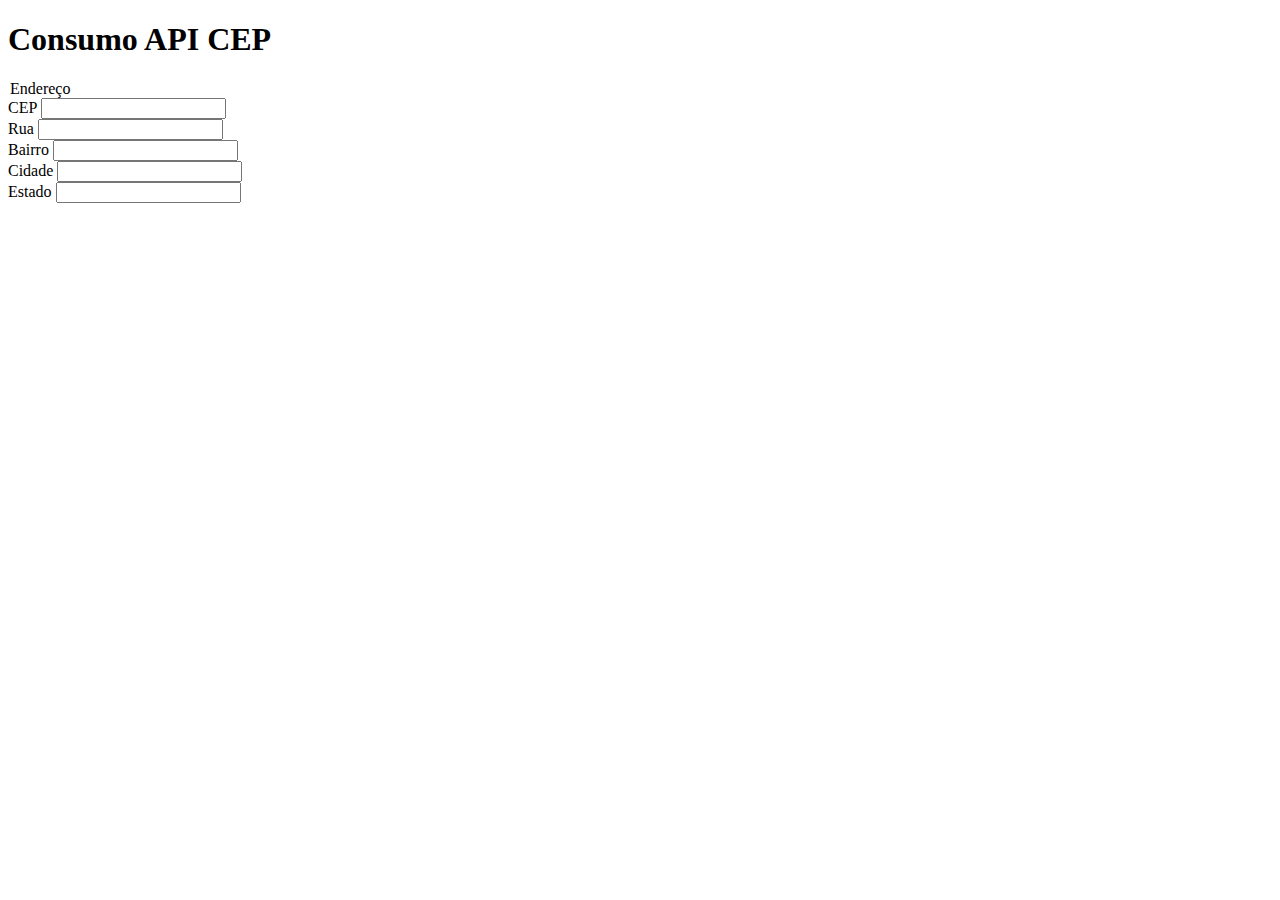
<file: apiCep/index.html>
<!DOCTYPE html>
<html lang="pt-br">
<head>
    <meta charset="UTF-8">
    <meta http-equiv="X-UA-Compatible" content="IE=edge">
    <meta name="viewport" content="width=device-width, initial-scale=1.0">
    <title>API</title>
</head>
<body>
    <h1>Consumo API CEP</h1>
        <legend>Endereço</legend>
        <label for="cep">CEP</label>
        <input type="text" id="cep" autocomplete="off">
        <br>
        <label for="rua">Rua</label>
        <input type="text" id="rua" readonly>
        <br>
        <label for="bairro">Bairro</label>
        <input type="text" id="bairro" readonly>
        <br>
        <label for="cidade">Cidade</label>
        <input type="text" id="cidade" readonly>
        <br>
        <label for="estado">Estado</label>
        <input type="text" id="estado" readonly>
        <br>
</body>
    <script>
        const preencherformulario = (endereço) =>{
            document.getElementById("rua").valeu = endereço.logradouro;
            document.getElementById("bairro").valeu = endereço.bairro;
            document.getElementById("cidade").valeu = endereço.localidade;
            document.getElementById("estado").valeu = endereço.ufc;

        }
            const cpfValido = (cep) =>{
                if ( cep.lenght == 8){
                    return true;
                }else{
                    return false;
                }
            }

            const pesquisarCep = async () =>{
                const cep = document.getElementById("cep").valeu;
                const url = 'http://viacep.com.br/ws/${cep}/json/';
                if(cepValido(cep)){
                    const dados = await fetch(url);
                    const endereço = await dados.json();
                    preencherFormulario(endereço);
                }
            }
        document.getElementById("cep").addEventListener("focusout",pesquisarCep);
    </script>
</html>
</file>
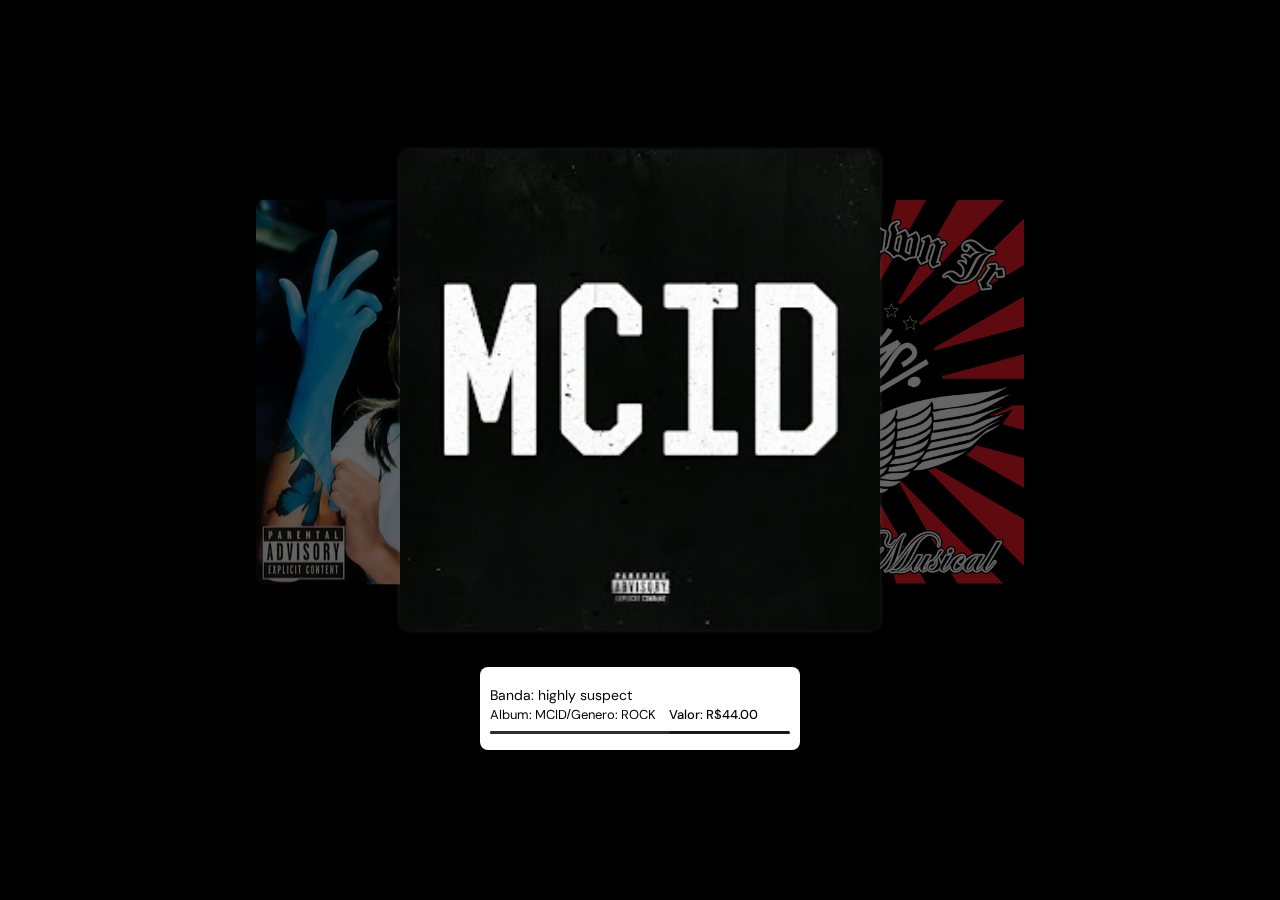
<file: FAKE_2/index.html>
<!DOCTYPE html>
<html lang="en">
<head>
  <meta charset="UTF-8">
  <meta http-equiv="X-UA-Compatible" content="IE=edge">
  <meta name="viewport" content="width=device-width, initial-scale=1.0">
  <title>Document</title>
  <link rel="stylesheet" href="style.css">
</head>
<body>
  <div class="container">
    <input type="radio" name="slider" id="item-1" checked>
    <input type="radio" name="slider" id="item-2">
    <input type="radio" name="slider" id="item-3">
  <div class="cards">
    <label class="card" for="item-1" id="song-1">
      <div id="imagem_AA"></div>
    </label>
    <label class="card" for="item-2" id="song-2">
      <div id="imagem_AB"></div>
    </label>
    <label class="card" for="item-3" id="song-3">
      <div id="imagem_AC"></div>
    </label>
  </div>
  <div class="player">
    <div class="upper-part">
    
      <div class="info-area" id="test">
        <label class="song-info" id="song-info-1">
          <div class="title" id="nome_AA"></div>
          <div class="sub-line">
            <div class="subtitle" id="disco_AA"></div>
            <div class="subtitle" id="estilo_AA"></div>
            <div class="time" id="preco_AA"></div>
          </div>
        </label>
        <label class="song-info" id="song-info-2">
          <div class="title" id="nome_AB"></div>
          <div class="sub-line">
            <div class="subtitle" id="disco_AB"></div>
            <div class="subtitle" id="estilo_AB"></div>
            <div class="time" id="preco_AB">4.05</div>
          </div>
        </label>
        <label class="song-info" id="song-info-3">
          <div class="title" id="nome_AC"></div>
          <div class="sub-line">
            <div class="subtitle" id="disco_AC"></div>
            <div class="subtitle" id="estilo_AC"></div>
            <div class="time" id="preco_AC"></div>
          </div>
        </label>
      </div>
    </div>
    <div class="progress-bar">
      <span class="progress"></span>
    </div>
  </div>
</div>
<script src="script.js"></script>
</body>
</html>
</file>
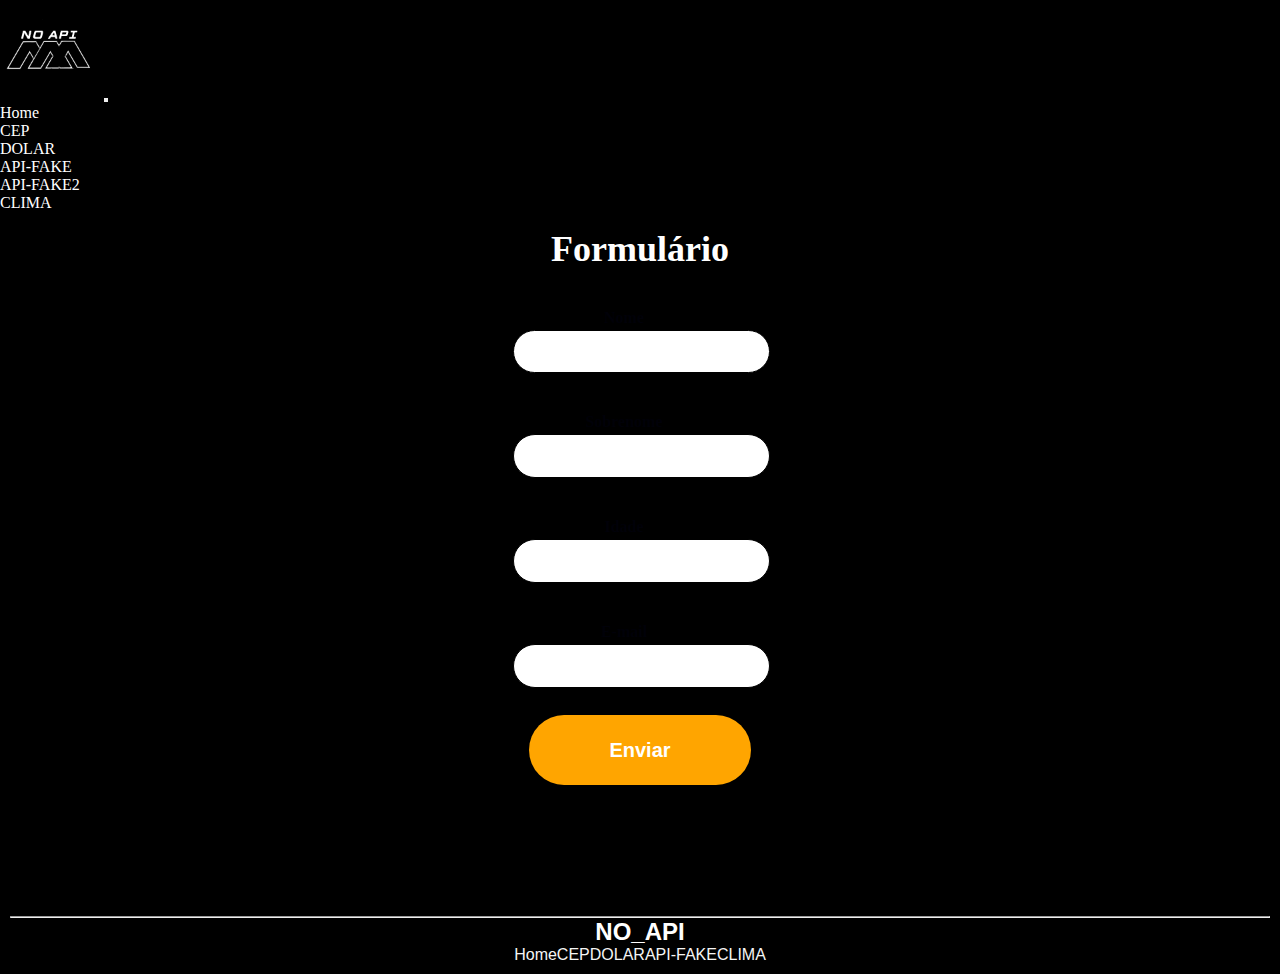
<file: Formulario/index.html>
<!DOCTYPE html>
<html lang="pt-br">
<head>
    <meta charset="UTF-8">
    <meta http-equiv="X-UA-Compatible" content="IE=edge">
    <meta name="viewport" content="width=device-width, initial-scale=1.0">
    <title>Formulario</title>
    <link rel="stylesheet" href="style.css">
    <link rel="stylesheet" href="https://stackpath.bootstrapcdn.com/bootstrap/4.1.3/css/bootstrap.min.css" integrity="sha384-MCw98/SFnGE8fJT3GXwEOngsV7Zt27NXFoaoApmYm81iuXoPkFOJwJ8ERdknLPMO" crossorigin="anonymous">
</head>
<body >
    <nav class="navbar navbar-expand-lg navbar-light " style="background-color: black; color:white;" >
        <a class="navbar-brand" href="#"><img src="img/_NO _API12 .png" width="100" height="100" class="d-inline-block align-top" alt="" ></a>
        <button class="navbar-toggler" type="button" data-toggle="collapse" data-target="#navbarNav" aria-controls="navbarNav" aria-expanded="false" aria-label="Alterna navegação" >
          <span class="navbar-toggler-icon" ></span>
        </button>
        <div class="collapse navbar-collapse justify-content-end" id="navbarNav" >
          <ul class="navbar-nav" >
            <li class="nav-item active"  >
              <a class="nav-link" href="../HOME API/index.html" style="color: white;" >Home</a>
            </li>
            <li class="nav-item">
              <a class="nav-link" href="../apiCep/.html" style="color: white;">CEP</a>
            </li>
            <li class="nav-item">
              <a class="nav-link" href="../dolar/indexdolar.html" style="color: white;">DOLAR</a>
            </li>
            <li class="nav-item">
              <a class="nav-link " href="../TEtsuo 001/TEstuo  api/index.html" style="color: white;">API-FAKE</a>
            </li>
            <li class="nav-item">
              <a class="nav-link " href="../FAKE_2/index.html" style="color: white;">API-FAKE2</a>
            </li>
            <li class="nav-item">
                <a class="nav-link " href="../clima/API CLIMA/index.html" style="color: white;" >CLIMA</a>
              </li>
          </ul>
        </div>
    </nav>
    
    <section class="banner">
        <h2 class="banner__titulo">Formulário</h2>
    </section>

    <main >
        <div class="dados"  >

            <div class="campo">
                <Label class="etiqueta">Nome</Label>

                <input type="text" id="nome" class="escrita"> <br>
            </div>


            <div class="campo">
                <Label class="etiqueta">Sobrenome</Label>

                <input type="text" id="sobrenome" class="escrita"><br>
            </div>

            <div class="campo">
                <Label class="etiqueta">Idade</Label>

                <input type="text" id="idade" class="escrita"><br>
            </div>

            <div class="campo">
                <Label class="etiqueta">E-mail</Label>

                <input type="email" id="email" class="escrita"><br>
            </div>
            <div class="bot">
                <button class="botao" onclick="guardaFormulario();">Enviar</button>
            </div>
        </div>
    

        <div class="print">
            <h2>Nome: <span id="nome_a"></span></h2>
            <p>sobrenome: <span id="sobrenome_a"></span></p>
            <p>Idade: <span id="idade_a"></span></p>
            <p>E-mail: <span id="email_a"></span></p>
        </div>
    </main>

    <footer class="rodape">
        <hr>

        <h2 class="rodape_titulo">NO_API</h2>

        <ul class="lista_rodape">

            <li class="rodape-item">
                <a class="nav-link" href="#">Home</a>
              </li>
              <li class="rodape-item">
                <a class="nav-link" href="#">CEP</a>
              </li>
              <li class="rodape-item">
                <a class="nav-link" href="#">DOLAR</a>
              </li>
              <li class="rodape-item">
                <a class="nav-link " href="#">API-FAKE</a>
              </li>
              <li class="rodape-item">
                  <a class="nav-link " href="#">CLIMA</a>
                </li>
        </ul>

        
    
    </footer>

    <script src="script.js"></script>

    <script src="https://code.jquery.com/jquery-3.3.1.slim.min.js" integrity="sha384-q8i/X+965DzO0rT7abK41JStQIAqVgRVzpbzo5smXKp4YfRvH+8abtTE1Pi6jizo" crossorigin="anonymous"></script>
    <script src="https://stackpath.bootstrapcdn.com/bootstrap/4.1.3/js/bootstrap.min.js" integrity="sha384-ChfqqxuZUCnJSK3+MXmPNIyE6ZbWh2IMqE241rYiqJxyMiZ6OW/JmZQ5stwEULTy" crossorigin="anonymous"></script>
    <script src="https://cdnjs.cloudflare.com/ajax/libs/popper.js/1.14.3/umd/popper.min.js" integrity="sha384-ZMP7rVo3mIykV+2+9J3UJ46jBk0WLaUAdn689aCwoqbBJiSnjAK/l8WvCWPIPm49" crossorigin="anonymous"></script>
</body>
</html>
</file>
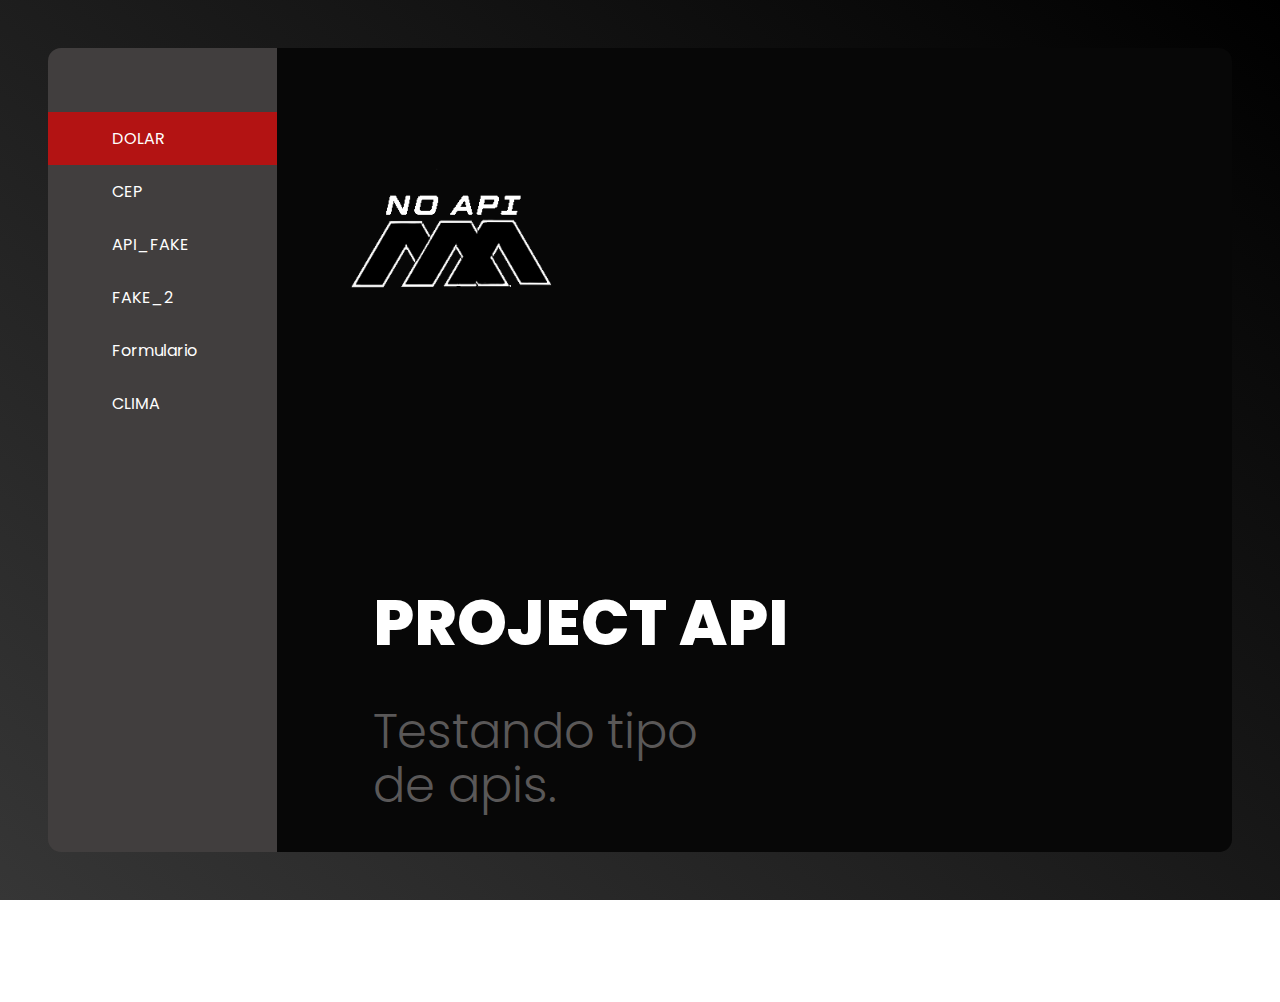
<file: HOME API/index.html>
<!DOCTYPE html>
<html lang="en">
<head>
    <meta charset="UTF-8">
    <meta http-equiv="X-UA-Compatible" content="IE=edge">
    <meta name="viewport" content="width=device-width, initial-scale=1.0">
    <title>Document</title>
    <link rel="stylesheet" href="styler.css">
    <link rel="preconnect" href="https://fonts.gstatic.com">
    <link href="https://fonts.googleapis.com/css2?family=Poppins:wght@200;400;700;800&display=swap" rel="stylesheet">

</head>
<body>
    <div class="container">
    
    <div class="left-col">
        <nav>
           
            <ul>
                <li><a href="../dolar/indexdolar.html" class="active">DOLAR</a></li>
                <li><a href="../apiCep/teste.html">CEP</a></li>
                <li><a href="../TEtsuo 001/TEstuo  api/index.html">API_FAKE</a></li>
                <li><a href="../FAKE_2/index.html">FAKE_2</a></li>
                <li><a href="../Formulario/index.html">Formulario</a></li>
                <li><a href="../clima/API CLIMA/index.html">CLIMA</a></li>
            </ul>
        </nav>
    </div>

    <section>
        <header>
           <svg class="menu-btn" width="20" height="20" viewBox="0 0 20 20"                 fill="none"xmlns="http://www.w3.org/2000/svg">
                <path d="M20 5V2H0V5H20ZM20 11V8H0V11H20ZM20 17V14H0V17H20Z" fill="white"/>
            </svg>
            <p class="logo"><img src="img/_NO _API12 .png" alt=""></p>
        </header>
        <div class="cv">
            <div class="content">
                <h1>Project API</h1>
                <p>Testando tipo de apis.</p>

               
            </div>
        </div>
    </section>
    <script src="script.js"></script>
</div>

</body>
</html>
</file>
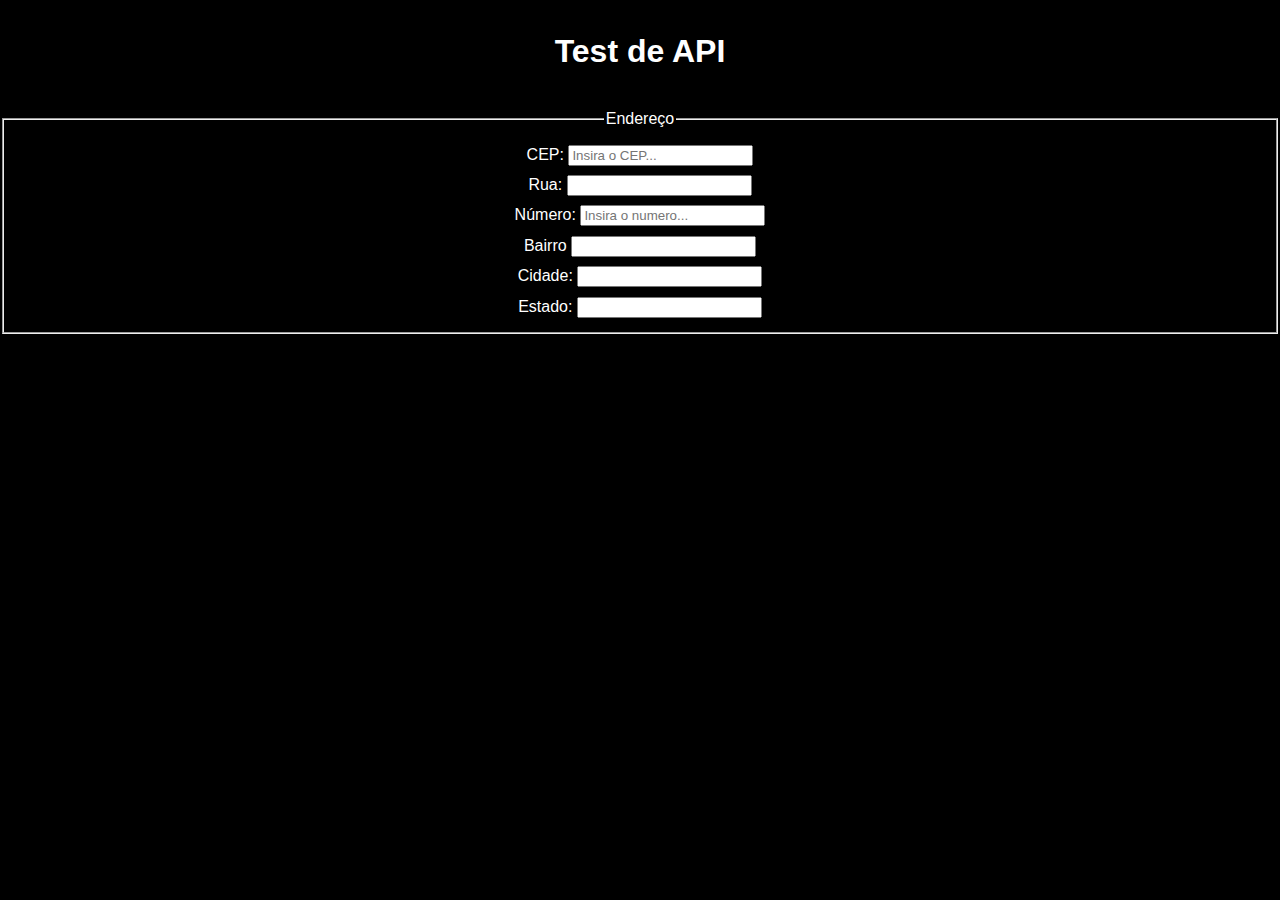
<file: apiCep/teste.html>
<!DOCTYPE html>
<html lang="pt-br">
<head>
    <meta charset="UTF-8">
    <meta http-equiv="X-UA-Compatible" content="IE=edge">
    <meta name="viewport" content="width=device-width, initial-scale=1.0">
    <title>API-CEP</title>
    <link rel="stylesheet" href="style.css">
</head>
<body>
    <h1>Test de API</h1>
        <fieldset>
            <legend>Endereço</legend>
            <label for="cep">CEP:</label>
            <input type="text" id="cep" placeholder="Insira o CEP..." autocomplete="off">
            <br>
            <label for="rua">Rua:</label>
            <input type="text" id="rua" readonly>
            <br>
            <label for="numero">Número:</label>
            <input type="text" id="numero"placeholder="Insira o numero...">
            <br>
            
            <label for="bairro">Bairro</label>
            <input type="text" id="bairro" readonly>
            <br>

            <label for="cidade" class="labelInput">Cidade:</label>
            <input type="text" id="cidade" readonly>
            <br>
            <label for="estado" class="labelInput">Estado:</label>
            <input type="text"  id="estado" readonly>
    <br>
</body>
<script>
    //preencher os inputs com arrow functions
    const preencherFormulario = (endereco) => {
    document.getElementById("rua").value = endereco.logradouro;
    document.getElementById("bairro").value = endereco.bairro;
    document.getElementById("cidade").value = endereco.localidade;
    document.getElementById("estado").value = endereco.uf;
}
//autopreenchimento
const cepValido = (cep) => {
    if (cep.length == 8) {
        return true;
    } else {
        return false;
    }
}
//buscar API
//Com async e await podemos trabalhar com código assíncrono em um estilo mais parecido com o bom e velho código síncrono.
const pesquisarCep = async () => {
    const cep = document.getElementById("cep").value;
    const url = `http://viacep.com.br/ws/${cep}/json/`;
    if (cepValido(cep)) {
        const dados = await fetch(url);
        const endereco = await dados.json();
            preencherFormulario(endereco);
        }
}
document.getElementById("cep").addEventListener("focusout", pesquisarCep);
</script>
</html>
</file>
<file: FAKE_2/style.css>
@import url("https://fonts.googleapis.com/css?family=DM+Sans:400,500,700&display=swap");

* {
  box-sizing: border-box;
}

html, body {
  margin: 0;
  padding: 0;
  width: 100%;
  height: 100%;
}

body {
  display: flex;
  align-items: center;
  justify-content: center;
  padding: 30px 10px;
  font-family: 'DM Sans', sans-serif;
  transition: background .4s ease-in;
  background-color: #000000;
  
  &.blue {
    background-color: #428aa6;
  }
}

input[type=radio] {
  display: none;
}

.card {
  position: absolute;
  width: 60%;
  height: 100%;
  left: 0;
  right: 0;
  margin: auto;
  transition: transform .4s ease;
  cursor: pointer;
}

.container {
  width: 100%;
  max-width: 800px;
  max-height: 600px;
  height: 100%;
  transform-style: preserve-3d;
  display: flex;
  justify-content: center;
  flex-direction: column;
  align-items: center;
}

.cards {
  position: relative;
  width: 100%;
  height: 100%;
  margin-bottom: 20px;
}

img {
  width: 100%;
  height: 100%;
  border-radius: 10px;
  object-fit: cover;
}

#item-1:checked ~ .cards #song-3, #item-2:checked ~ .cards #song-1, #item-3:checked ~ .cards #song-2 {
  transform: translatex(-40%) scale(.8);
  opacity: .4;
  z-index: 0;
}

#item-1:checked ~ .cards #song-2, #item-2:checked ~ .cards #song-3, #item-3:checked ~ .cards #song-1 {
  transform: translatex(40%) scale(.8);
  opacity: .4;
  z-index: 0;
}

#item-1:checked ~ .cards #song-1, #item-2:checked ~ .cards #song-2, #item-3:checked ~ .cards #song-3 {
  transform: translatex(0) scale(1);
  opacity: 1;
  z-index: 1;
  
  img {
    box-shadow: 0px 0px 5px 0px rgba(81, 81, 81, 0.47);
  }
}

.player {
  background-color: #fff;
  border-radius: 8px;
  min-width: 320px;
  padding: 16px 10px;
}

.upper-part {
  position: relative;
  display: flex;
  align-items: center;
  margin-bottom: 12px;
  height: 36px;
  overflow: hidden;
}

.play-icon{ margin-right: 10px; }

.song-info {
  width: calc(100% - 32px);
  display: block;
}

.song-info .title {
  color: #000000;
  font-size: 14px;
  line-height: 24px;
}

.sub-line {
  
  display: flex;
  justify-content: space-between;
  width: 100%;
}

.subtitle, .time {
  
  font-size: 13px;
  line-height: 16px;
  color: #000000;
}

.time {
  
  font-size: 13px;
  line-height: 16px;
  color: #000000;
  font-weight: 500;
  margin-left: auto;
}

.progress-bar {
  height: 3px;
  width: 100%;
  background-color: #181818;
  border-radius: 2px;
  overflow: hidden;
}

.progress {
  display: block;
  position: relative;
  width: 60%;
  height: 100%;
  background-color: #2e2c2c;
  border-radius: 6px;
}

.info-area {
  
  width: 100%;
  position: absolute;
  top: 0;
  left: 0px;
  transition: transform .4s ease-in;
}

#item-2:checked ~ .player #test {
  transform: translateY(0);
}

#item-2:checked ~ .player #test  {
  transform: translateY(-40px);
}

#item-3:checked ~ .player #test  {
  transform: translateY(-80px);
}
</file>
<file: Formulario/style.css>
*{
    padding: 0;
    margin: 0;
    box-sizing: border-box;
    
    
}

body{
    background: black;
  
}
/*/////.banner*/
.banner {
    background: black;
    color: white;
    text-align: center;
    padding: 1em;
}

.banner__titulo {
    font-size: 18px;
    font-weight: 700;
}

@media screen and (min-width: 1024px) {
    .banner__titulo {
        font-size: 36px;
    }
}

/*-----------------------*/
/*///////////// main///////*/
main{
    margin-top: 50px;
    height: 600px;
    margin: 10px;
}
.dados{
    
    display: flex;
    flex-direction: column;
    justify-content: center;
    align-items: center; 
}

.bot{
    
    display: flex;
    justify-content: center; 
    align-items: center; 
    border-radius: 60px;
   
}

.botao{
    border-radius: 60px;

}
.etiqueta {
    text-align: center;
    display: block;
    font-weight: 700;
    font-size: 16px;
    line-height: 24px;
    color: rgb(1, 1, 8);
    margin-left: 1em;
}

.escrita {
    border: 1px solid rgb(0, 0, 0);
    border-radius: 24px;
    padding: 1em;
    display: flex;
    justify-content: center;
    align-items: center;
    width: 125%;
}

.campo {
    margin: .6em 3em .6em 0;

}

.botao {
    background: orange;
    padding: 1em 4em;
    font-weight: 700;
    font-size: 20px;
    line-height: 30px;
    border: none;
    color: white;
    cursor: pointer;
    float: centa;

    display: flex;
    justify-content: center;
    align-items: center;
}
/*---------fim do main---------*/
/* /////// footer /////////// */
.rodape{
    width: 100%;
    padding: 10px;
    background: #000000;
    color: #ffffff;
    box-sizing: border-box;
    font-family: 'Segoe UI', Tahoma, Geneva, Verdana, sans-serif;
    
    
}
.nav-link{
    text-decoration: none;
    color: whitesmoke;
}
.rodape_titulo{
    display: flex;
    justify-content: center;
    align-items: center;
    color: #ffffff;
   
}
    
.lista_rodape{
    padding: 0%;
    list-style-type:none;
    display: flex;
    justify-content: center;
    align-items: center;
    
}


/* - -------- fim do footer ----------- */ 
/* para apenas imprimir o formulario */
.print{
    display: none;
}

@media print{
    .rodape{
        display: none;
    }
    .cabeçalho{
        display: none;
    }
    .print{
        display: block;
    }

    .dados{
        display: none;
    }
}
/*----------------------*/
</file>
<file: HOME API/styler.css>
*, *:before, *:after {
    box-sizing: border-box;
}

:root {
    --primary-color: #b31313;
}

body {
    background: linear-gradient(220deg, rgb(0, 0, 0) 0%, rgb(54, 54, 54) 100%);
    height: 100vh;
    background-attachment: fixed;
    font-family: 'Poppins';
}

.container {
    margin: 1em .5em;
    height: calc(100% - 2em);
}

.menuA{
    color: white;
    border: 2px solid red;
}

section {
    background: #070707 ;
    background-size: cover;
    background-blend-mode: screen;
    background-position: -100px;
    height: 100%;
    padding: 2em;
    border-radius: 13px;
}


.logo img {
    color: var(--primary-color);
    font-weight: 800;
    text-transform: uppercase;
    font-size: 1.5rem;
    letter-spacing: -.1em;
    text-align: center;
    width: 80%;
    margin: 0;
}

header {
    display: flex;
}

.menu-btn {
    cursor: pointer;
}

h1 {
    font-size: clamp(2.5rem, -0.875rem + 8.333vw, 4rem);
    font-weight: 800;
    text-transform: uppercase;
    color: white;
    line-height: 89%;
}

.cv {
    display: grid;
    place-items: center;
    height: 80%;
}

.content p {
    font-size: clamp(2rem, -0.875rem + 8.333vw, 3rem);
    font-weight: 300;
    line-height: 111%;
    color: #5a5858;
    margin-top: 1.1em;
}

.cta {
    color: white;
    text-decoration: none;
    text-transform: uppercase;
    font-weight: bold;
    margin-top: 2.875em;
    display: inline-block;
    border: 1px solid #412c4d;
    padding: 1.25em 1.25em 1.25em calc(2.5em + 1.5em);
    position: relative;
}

.cta:before {
    content: '';
    position: absolute;
    background: url("https://i.postimg.cc/JzKwwG16/arrow.png") no-repeat;
    width: 1.5em;
    height: 1.5em;
    left: 1.25em;
}

.cta:hover {
    background: var(--primary-color);
}

nav {
    position: fixed;
    z-index: 1;
    background: #413e3e;
    left: 0;
    top: 0;
    height: 100vh;
    max-width: 300px;
    transform: translateX(-100%);
    transition: transform .3s;
}

nav ul {
    list-style-type: none;
    padding: 0;
    width: 100%;
}

nav ul li {
    width: 100%;
}

nav ul li a {
    text-decoration: none;
    color: white;
    display: block;
    padding: .875em 5em .875em 4em;
}

nav ul li a:hover {
    background: #413E47;
}

.back-btn {
    transform: scaleX(-1);
    padding: 3em 4em 2em;
    cursor: pointer;
    transition: transform .3s;
}
.back-btn:hover {
    transform: scaleX(-1) translateX(6px);
}

.active  {
    background: var(--primary-color);
}
.active:hover  {
    background: #4497FF;
}


/* Responsive */
@media only screen and (min-width: 700px) {
    .left-col {
        display: flex;
    }

    .content p {
        width: 70%;
    }
}

/* Responsive */
@media only screen and (min-width: 1000px) {
    nav {
        position: unset;
        transform: translateX(0) !important;
        border-radius: unset;
        border-top-left-radius: 13px;
        border-bottom-left-radius: 13px;
        height: 100%;
    }

    .menu-btn, .back-btn {
        display: none;
    }

    ul {
        margin-top: 4em;
    }

    header {
        padding: 1.6em;
    }

    .container {
        display: flex;
        padding: 2em;
    }

    .logo {
        text-align: left;
    }

    section {
        border-radius: unset;
        border-top-right-radius: 13px;
        border-bottom-right-radius: 13px;
        width: 100%;
        background-size: cover;
        background-position: 0;
        background-attachment: unset;
    }

    .content {
        justify-self: left;
        margin-left: 4em;
    }
}
</file>
<file: apiCep/style.css>
body {
    margin: 0;
    font-family: -apple-system, BlinkMacSystemFont, "Segoe UI", Roboto, "Helvetica Neue", Arial, sans-serif, "Apple Color Emoji", "Segoe UI Emoji", "Segoe UI Symbol", "Noto Color Emoji";
    font-size: 1rem;
    font-weight: 500;
    line-height: 1.9;
    color: #ffffff;
    text-align: center;
    align-items: center;
    background-color: rgb(0, 0, 0);
}

hr {
    box-sizing: content-box;
    height: 0;
    overflow: visible;
  }
</file>
